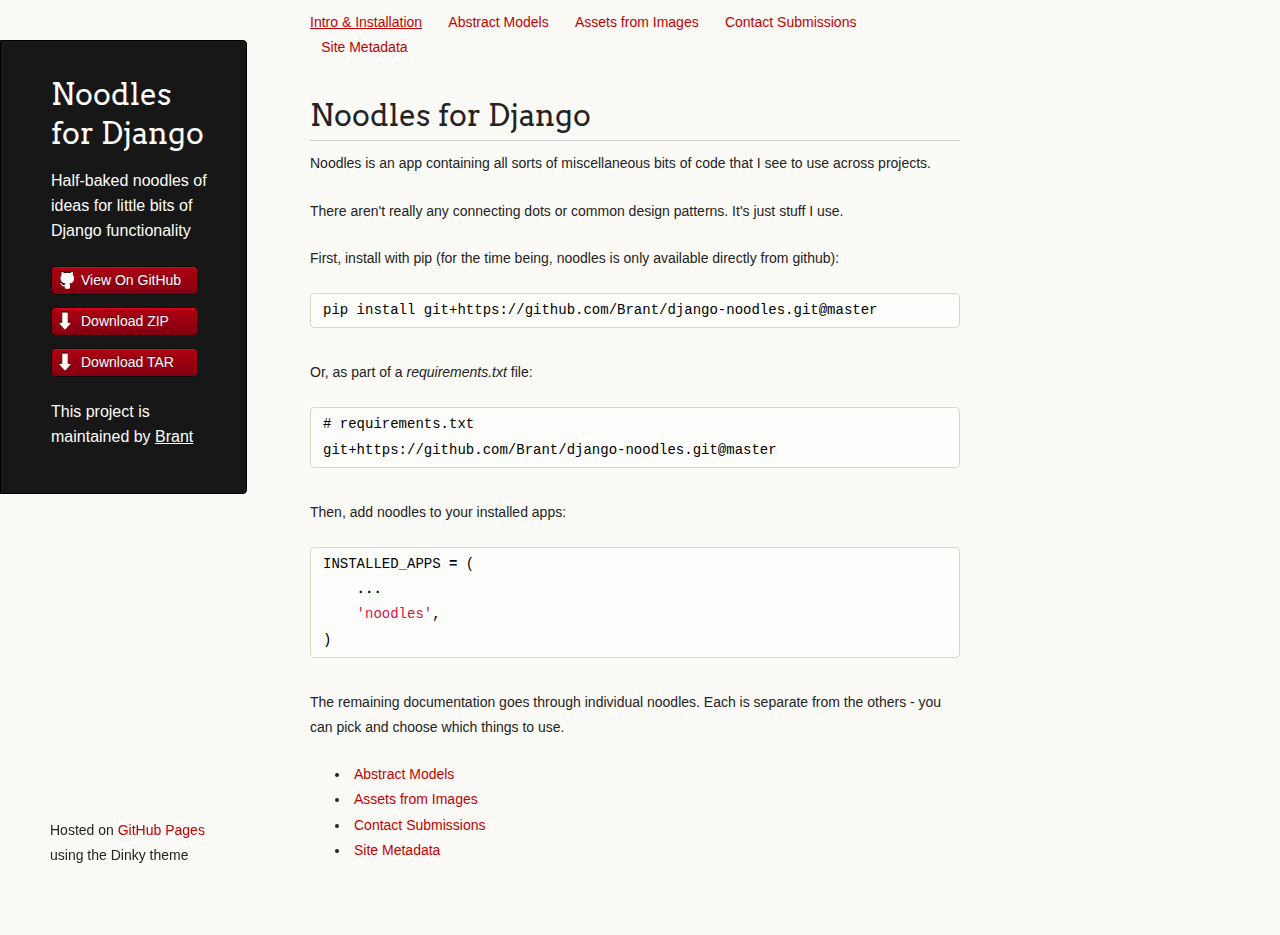
<file: index.html>
<!doctype html>
<html>
  <head>
    <meta charset="utf-8">
    <meta http-equiv="X-UA-Compatible" content="chrome=1">
    <title>Noodles for Django by Brant</title>

    <link rel="stylesheet" href="stylesheets/styles.css">
    <link rel="stylesheet" href="stylesheets/pygment_trac.css">
    <script src="javascripts/scale.fix.js"></script>
    <meta name="viewport" content="width=device-width, initial-scale=1, user-scalable=no">
    <!--[if lt IE 9]>
    <script src="//html5shiv.googlecode.com/svn/trunk/html5.js"></script>
    <![endif]-->
  </head>
  <body>
    <div class="wrapper">
      <header>

        <h1 class="header"><a href="index.html">Noodles for Django</a></h1>
        <p class="header">Half-baked noodles of ideas for little bits of Django functionality</p>

        <ul>
        	<li><a class="buttons github" href="https://github.com/Brant/django-noodles">View On GitHub</a></li>
          <li class="download"><a class="buttons" href="https://github.com/Brant/django-noodles/zipball/master">Download ZIP</a></li>
          <li class="download"><a class="buttons" href="https://github.com/Brant/django-noodles/tarball/master">Download TAR</a></li>
        </ul>

        <p class="header">This project is maintained by <a class="header name" href="https://github.com/Brant">Brant</a></p>

      </header>

      <section>

      	<ul class="nav">
	      		<li><a class="cur" href="index.html">Intro &amp; Installation</a></li>
	        	<li><a href="models.html">Abstract Models</a></li>
	        	<li><a href="assets.html">Assets from Images</a></li>
	        	<li><a href="contact.html">Contact Submissions</a></li>
	        	<li><a href="metadata.html">Site Metadata</a></li>
				</ul>

        <h1>
<a name="django-noodles" class="anchor" href="#django-noodles"><span class="octicon octicon-link"></span></a>Noodles for Django</h1>

<p>Noodles is an app containing all sorts of miscellaneous bits of code that I see to use across projects.</p>

<p>There aren't really any connecting dots or common design patterns. It's just stuff I use.</p>

<p>First, install with pip (for the time being, noodles is only available directly from github):</p>
<div class="highlight "><pre>pip install git+https://github.com/Brant/django-noodles.git@master</pre></div>

<p>Or, as part of a <em>requirements.txt</em> file:</p>
<div class="highlight "><pre># requirements.txt
git+https://github.com/Brant/django-noodles.git@master</pre></div>


<p>Then, add noodles to your installed apps:</p>
<div class="highlight highlight-python"><pre><span class="n">INSTALLED_APPS</span> <span class="o">=</span> <span class="p">(</span>
    <span class="o">...</span>
    <span class="s">'noodles'</span><span class="p">,</span>
<span class="p">)</span>
</pre></div>

<p>The remaining documentation goes through individual noodles. Each is separate from the others - you can pick and choose which things to use.</p>
				<ul>
        	<li><a href="models.html">Abstract Models</a></li>
        	<li><a href="assets.html">Assets from Images</a></li>
        	<li><a href="contact.html">Contact Submissions</a></li>
        	<li><a href="metadata.html">Site Metadata</a></li>
        </ul>

      </section>

      <footer>


        <p><small>Hosted on <a href="http://pages.github.com">GitHub Pages</a> using the Dinky theme</small></p>
      </footer>
    </div>
    <!--[if !IE]><script>fixScale(document);</script><![endif]-->

  </body>
</html>
</file>
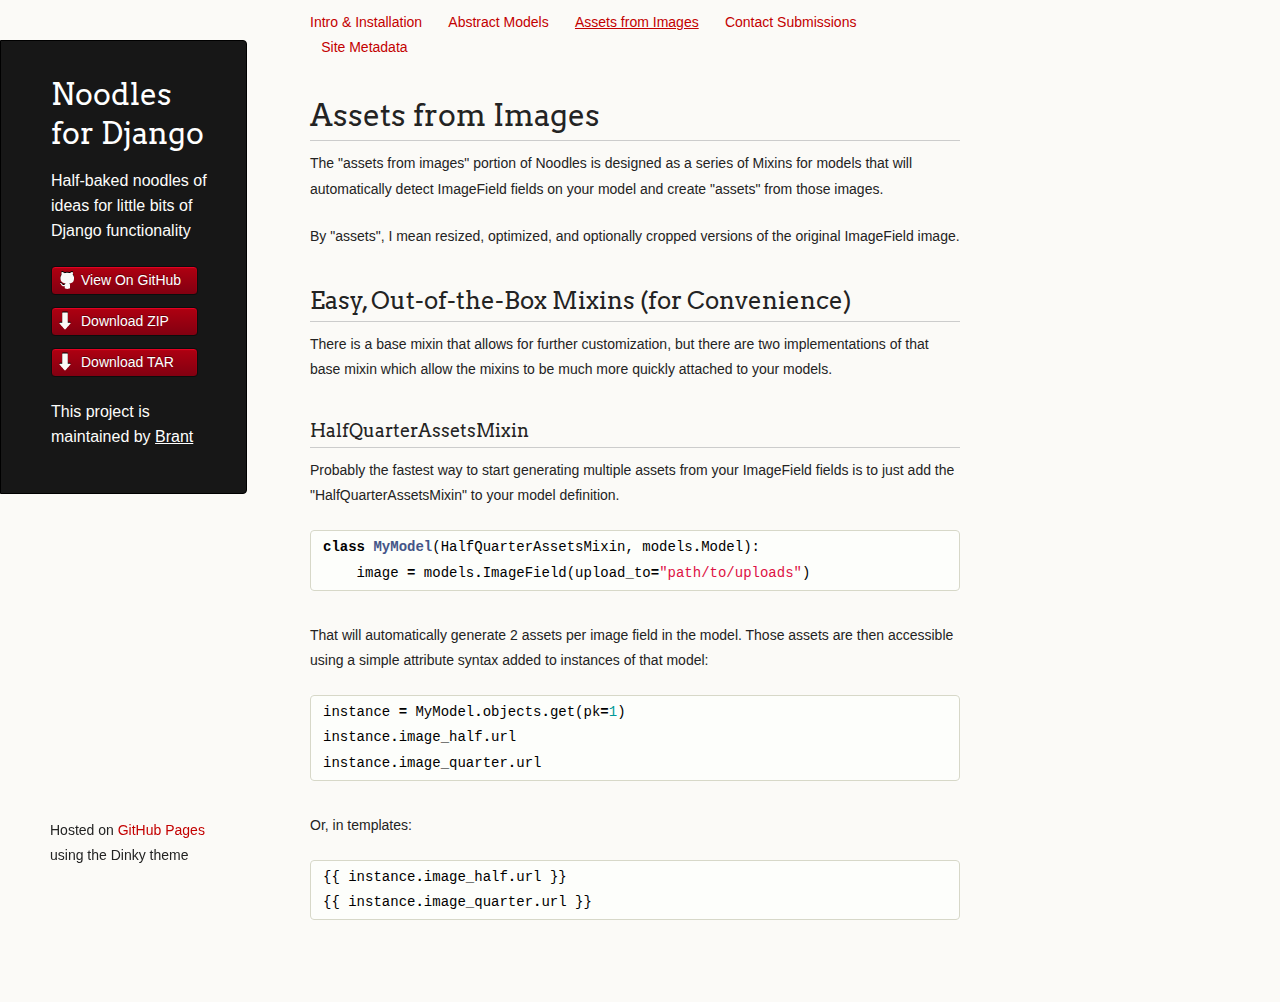
<file: assets.html>
<!doctype html>
<html>
	<head>
		<meta charset="utf-8">
		<meta http-equiv="X-UA-Compatible" content="chrome=1">
		<title>Assets from Images | Noodles for Django by Brant</title>

		<link rel="stylesheet" href="stylesheets/styles.css">
		<link rel="stylesheet" href="stylesheets/pygment_trac.css">
		<script src="javascripts/scale.fix.js"></script>
		<meta name="viewport" content="width=device-width, initial-scale=1, user-scalable=no">
		<!--[if lt IE 9]>
		<script src="//html5shiv.googlecode.com/svn/trunk/html5.js"></script>
		<![endif]-->
	</head>
	<body>
		<div class="wrapper">
			<header>
				<h1 class="header"><a href="index.html">Noodles for Django</a></h1>
				<p class="header">Half-baked noodles of ideas for little bits of Django functionality</p>

				<ul>
					<li><a class="buttons github" href="https://github.com/Brant/django-noodles">View On GitHub</a></li>
					<li class="download"><a class="buttons" href="https://github.com/Brant/django-noodles/zipball/master">Download ZIP</a></li>
					<li class="download"><a class="buttons" href="https://github.com/Brant/django-noodles/tarball/master">Download TAR</a></li>
				</ul>

				<p class="header">This project is maintained by <a class="header name" href="https://github.com/Brant">Brant</a></p>

			</header>

			<section>
	      	<ul class="nav">
	      		<li><a href="index.html">Intro &amp; Installation</a></li>
		        	<li><a href="models.html">Abstract Models</a></li>
		        	<li><a class="cur" href="assets.html">Assets from Images</a></li>
		        	<li><a href="contact.html">Contact Submissions</a></li>
		        	<li><a href="metadata.html">Site Metadata</a></li>
				</ul>

<h1><a name="assets-from-images" class="anchor" href="#assets-from-images"><span class="octicon octicon-link"></span></a>Assets from Images</h1>

<p>The "assets from images" portion of Noodles is designed as a series of Mixins for models that will automatically detect ImageField fields on your model and create "assets" from those images.</p>
<p>By "assets", I mean resized, optimized, and optionally cropped versions of the original ImageField image.</p>

<h2>Easy, Out-of-the-Box Mixins (for Convenience)</h2>
<p>There is a base mixin that allows for further customization, but there are two implementations of that base mixin which allow the mixins to be much more quickly attached to your models.</p>
<h3>HalfQuarterAssetsMixin</h3>
<p>Probably the fastest way to start generating multiple assets from your ImageField fields is to just add the "HalfQuarterAssetsMixin" to your model definition.</p>
<div class="highlight"><pre><span class="k">class</span> <span class="nc">MyModel</span><span class="p">(</span><span class="n">HalfQuarterAssetsMixin</span><span class="p">,</span> <span class="n">models</span><span class="o">.</span><span class="n">Model</span><span class="p">):</span>
    <span class="n">image</span> <span class="o">=</span> <span class="n">models</span><span class="o">.</span><span class="n">ImageField</span><span class="p">(</span><span class="n">upload_to</span><span class="o">=</span><span class="s">&quot;path/to/uploads&quot;</span><span class="p">)</span>
</pre></div>
<p>That will automatically generate 2 assets per image field in the model. Those assets are then accessible using a simple attribute syntax added to instances of that model:</p>
<div class="highlight"><pre><span class="n">instance</span> <span class="o">=</span> <span class="n">MyModel</span><span class="o">.</span><span class="n">objects</span><span class="o">.</span><span class="n">get</span><span class="p">(</span><span class="n">pk</span><span class="o">=</span><span class="mi">1</span><span class="p">)</span>
<span class="n">instance</span><span class="o">.</span><span class="n">image_half</span><span class="o">.</span><span class="n">url</span>
<span class="n">instance</span><span class="o">.</span><span class="n">image_quarter</span><span class="o">.</span><span class="n">url</span></pre></div>

<p>Or, in templates:</p>
<div class="highlight"><pre><span class="p">{{</span> <span class="n">instance</span><span class="o">.</span><span class="n">image_half</span><span class="o">.</span><span class="n">url</span> <span class="p">}}</span>
<span class="p">{{</span> <span class="n">instance</span><span class="o">.</span><span class="n">image_quarter</span><span class="o">.</span><span class="n">url</span> <span class="p">}}</span></pre></div>


			</section>
			<footer>
				<p><small>Hosted on <a href="http://pages.github.com">GitHub Pages</a> using the Dinky theme</small></p>
			</footer>
		</div>
		<!--[if !IE]><script>fixScale(document);</script><![endif]-->

	</body>
</html>
</file>
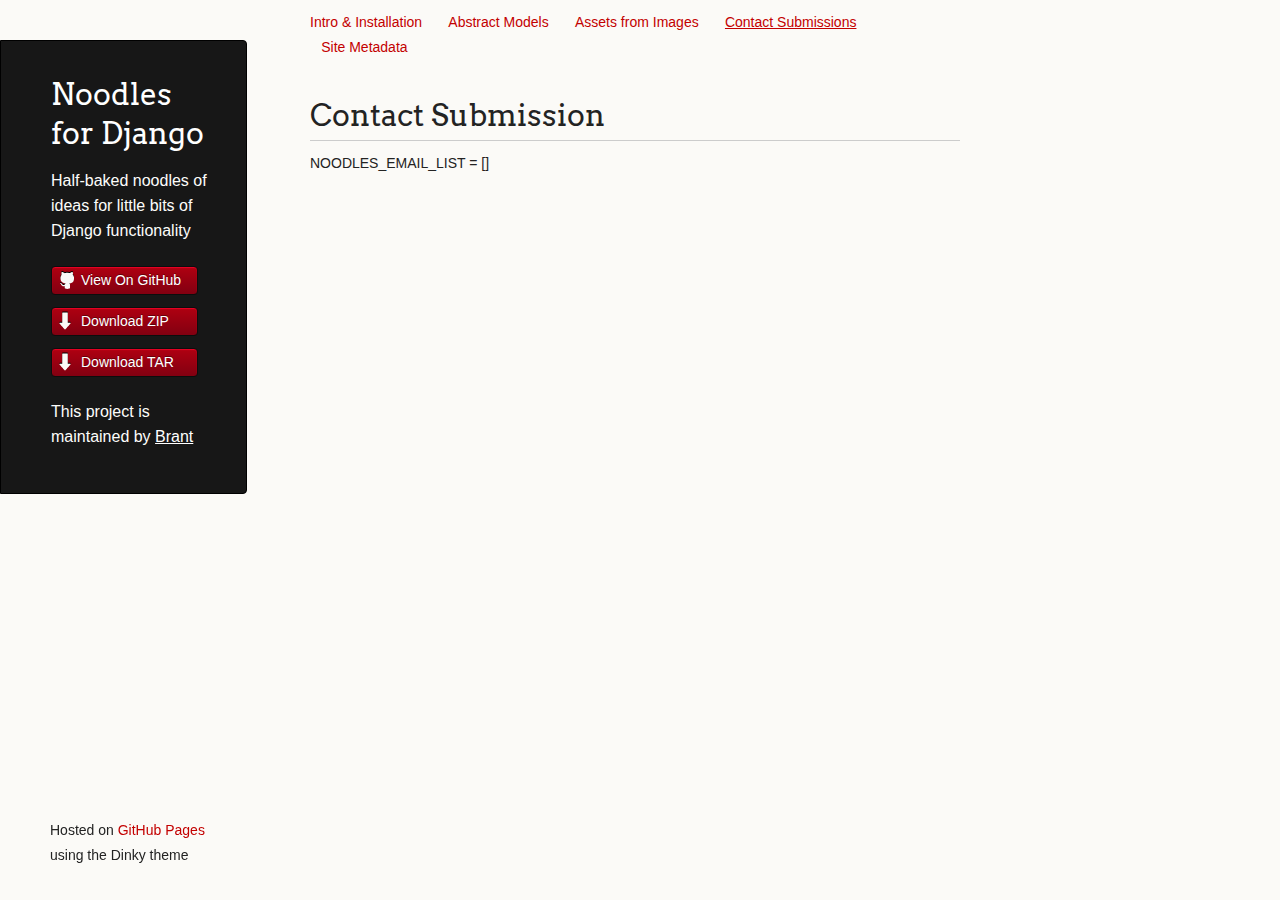
<file: contact.html>
<!doctype html>
<html>
	<head>
		<meta charset="utf-8">
		<meta http-equiv="X-UA-Compatible" content="chrome=1">
		<title>Contact Submissions | Noodles for Django by Brant</title>

		<link rel="stylesheet" href="stylesheets/styles.css">
		<link rel="stylesheet" href="stylesheets/pygment_trac.css">
		<script src="javascripts/scale.fix.js"></script>
		<meta name="viewport" content="width=device-width, initial-scale=1, user-scalable=no">
		<!--[if lt IE 9]>
		<script src="//html5shiv.googlecode.com/svn/trunk/html5.js"></script>
		<![endif]-->
	</head>
	<body>
		<div class="wrapper">
			<header>
				<h1 class="header"><a href="index.html">Noodles for Django</a></h1>
				<p class="header">Half-baked noodles of ideas for little bits of Django functionality</p>

				<ul>
					<li><a class="buttons github" href="https://github.com/Brant/django-noodles">View On GitHub</a></li>
					<li class="download"><a class="buttons" href="https://github.com/Brant/django-noodles/zipball/master">Download ZIP</a></li>
					<li class="download"><a class="buttons" href="https://github.com/Brant/django-noodles/tarball/master">Download TAR</a></li>
				</ul>

				<p class="header">This project is maintained by <a class="header name" href="https://github.com/Brant">Brant</a></p>

			</header>
			<section>


      	<ul class="nav">
      		<li><a href="index.html">Intro &amp; Installation</a></li>
	        	<li><a href="models.html">Abstract Models</a></li>
	        	<li><a href="assets.html">Assets from Images</a></li>
	        	<li><a class="cur" href="contact.html">Contact Submissions</a></li>
	        	<li><a href="metadata.html">Site Metadata</a></li>
			</ul>

<h1>
<a name="contact-submission" class="anchor" href="#contact-submission"><span class="octicon octicon-link"></span></a>Contact Submission</h1>

<p>NOODLES_EMAIL_LIST = []</p>



			</section>
			<footer>
				<p><small>Hosted on <a href="http://pages.github.com">GitHub Pages</a> using the Dinky theme</small></p>
			</footer>
		</div>
		<!--[if !IE]><script>fixScale(document);</script><![endif]-->

	</body>
</html>
</file>
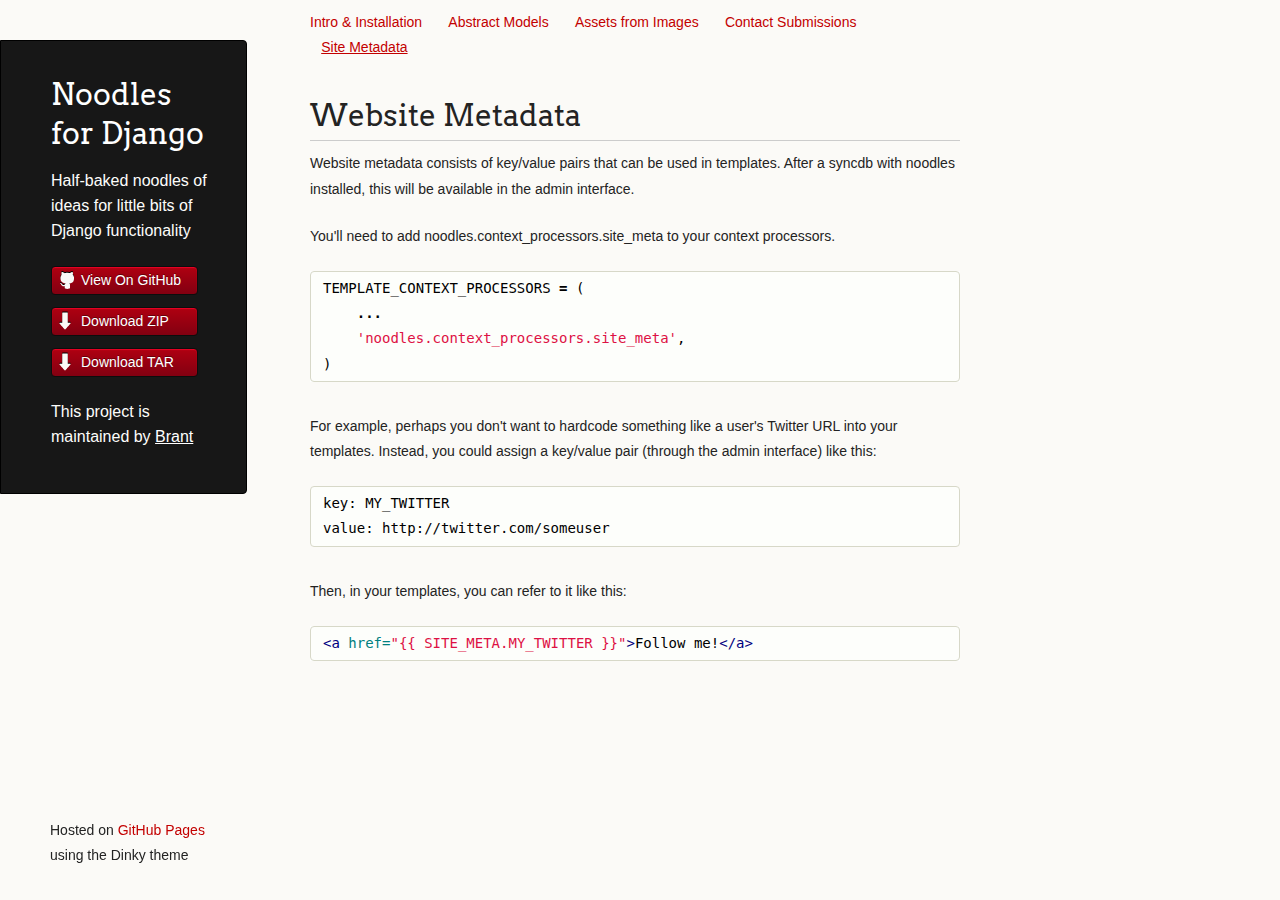
<file: metadata.html>
<!doctype html>
<html>
	<head>
		<meta charset="utf-8">
		<meta http-equiv="X-UA-Compatible" content="chrome=1">
		<title>Website Metadata | Noodles for Django by Brant</title>

		<link rel="stylesheet" href="stylesheets/styles.css">
		<link rel="stylesheet" href="stylesheets/pygment_trac.css">
		<script src="javascripts/scale.fix.js"></script>
		<meta name="viewport" content="width=device-width, initial-scale=1, user-scalable=no">
		<!--[if lt IE 9]>
		<script src="//html5shiv.googlecode.com/svn/trunk/html5.js"></script>
		<![endif]-->
	</head>
	<body>
		<div class="wrapper">
			<header>
				<h1 class="header"><a href="index.html">Noodles for Django</a></h1>
				<p class="header">Half-baked noodles of ideas for little bits of Django functionality</p>

				<ul>
					<li><a class="buttons github" href="https://github.com/Brant/django-noodles">View On GitHub</a></li>
					<li class="download"><a class="buttons" href="https://github.com/Brant/django-noodles/zipball/master">Download ZIP</a></li>
					<li class="download"><a class="buttons" href="https://github.com/Brant/django-noodles/tarball/master">Download TAR</a></li>
				</ul>

				<p class="header">This project is maintained by <a class="header name" href="https://github.com/Brant">Brant</a></p>


			</header>

			<section>
      	<ul class="nav">
      		<li><a href="index.html">Intro &amp; Installation</a></li>
	        	<li><a href="models.html">Abstract Models</a></li>
	        	<li><a href="assets.html">Assets from Images</a></li>
	        	<li><a href="contact.html">Contact Submissions</a></li>
	        	<li><a class="cur" href="metadata.html">Site Metadata</a></li>
			</ul>


<h1>
<a name="website-metadata" class="anchor" href="#website-metadata"><span class="octicon octicon-link"></span></a>Website Metadata</h1>

<p>Website metadata consists of key/value pairs that can be used in templates. After a syncdb with noodles installed, this will be available in the admin interface.</p>

<p>You'll need to add noodles.context_processors.site_meta to your context processors.</p>

<div class="highlight highlight-python"><pre><span class="n">TEMPLATE_CONTEXT_PROCESSORS</span> <span class="o">=</span> <span class="p">(</span>
    <span class="o">...</span>
    <span class="s">'noodles.context_processors.site_meta'</span><span class="p">,</span>
<span class="p">)</span>
</pre></div>

<p>For example, perhaps you don't want to hardcode something like a user's Twitter URL into your templates. Instead, you could assign a key/value pair (through the admin interface) like this:</p>

<pre><code>key: MY_TWITTER
value: http://twitter.com/someuser
</code></pre>

<p>Then, in your templates, you can refer to it like this:</p>

<div class="highlight highlight-html"><pre><span class="nt">&lt;a</span> <span class="na">href=</span><span class="s">"{{ SITE_META.MY_TWITTER }}"</span><span class="nt">&gt;</span>Follow me!<span class="nt">&lt;/a&gt;</span>
</pre></div>


			</section>
			<footer>
				<p><small>Hosted on <a href="http://pages.github.com">GitHub Pages</a> using the Dinky theme</small></p>
			</footer>
		</div>
		<!--[if !IE]><script>fixScale(document);</script><![endif]-->

	</body>
</html>
</file>
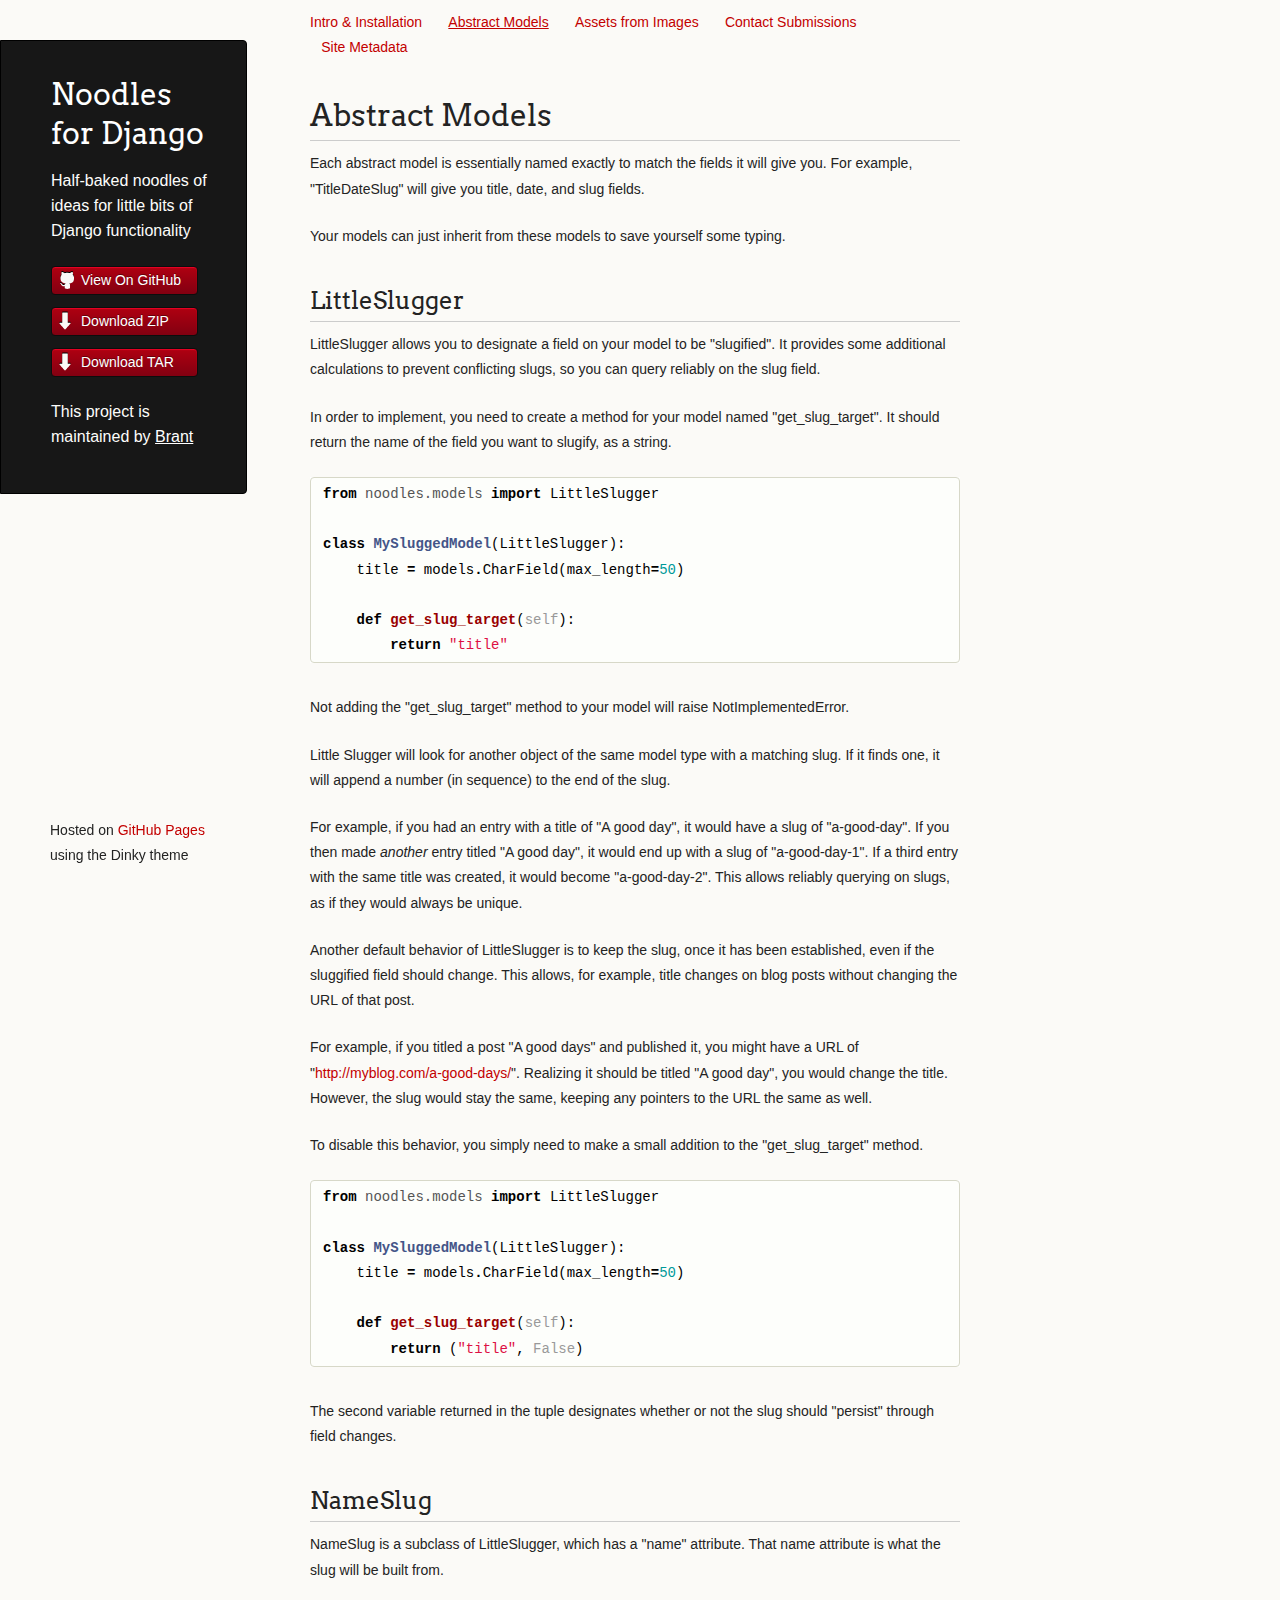
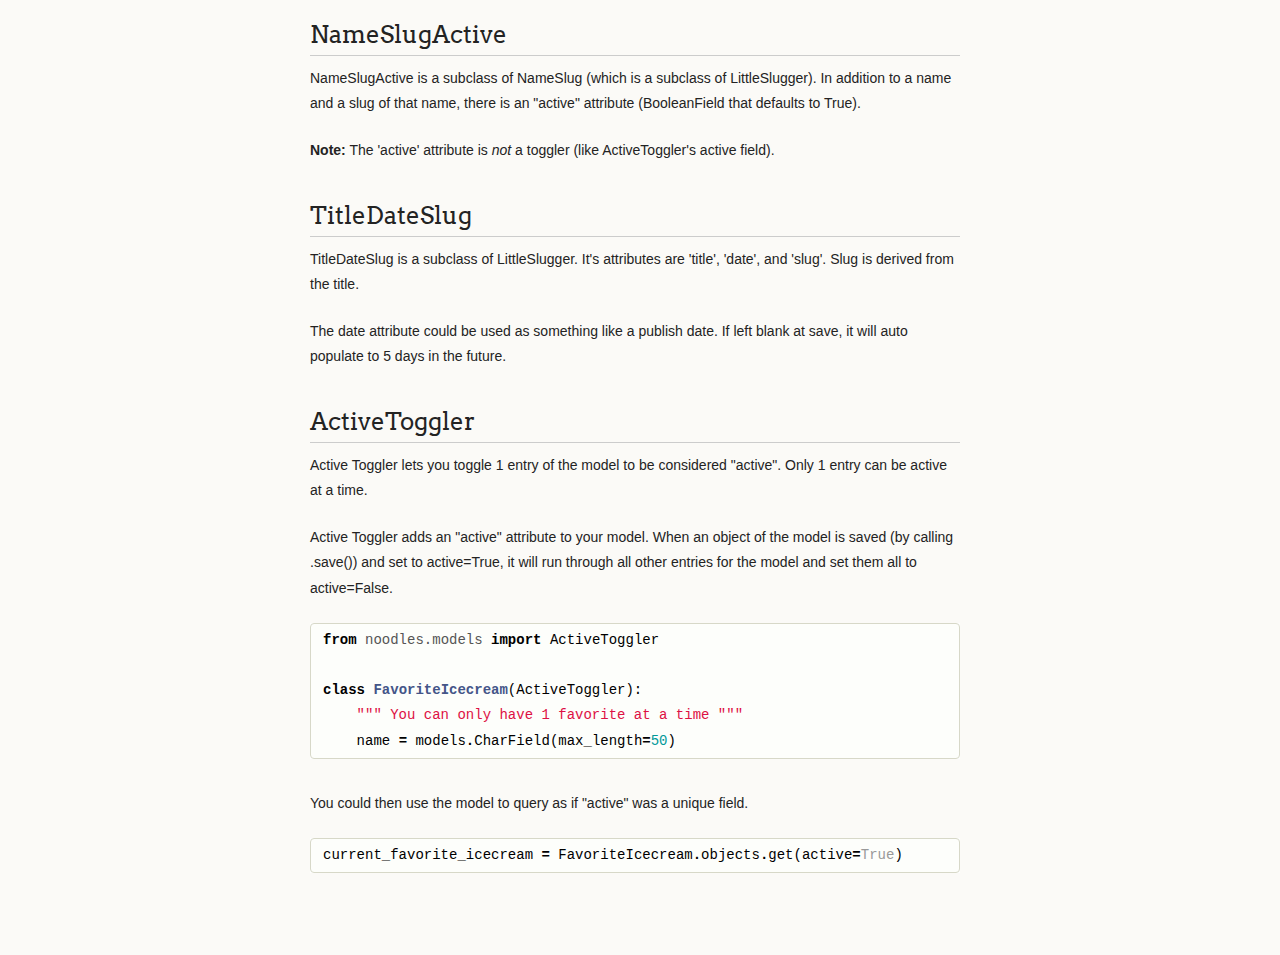
<file: models.html>
<!doctype html>
<html>
	<head>
		<meta charset="utf-8">
		<meta http-equiv="X-UA-Compatible" content="chrome=1">
		<title>Abstract Models | Noodles for Django by Brant</title>

		<link rel="stylesheet" href="stylesheets/styles.css">
		<link rel="stylesheet" href="stylesheets/pygment_trac.css">
		<script src="javascripts/scale.fix.js"></script>
		<meta name="viewport" content="width=device-width, initial-scale=1, user-scalable=no">
		<!--[if lt IE 9]>
		<script src="//html5shiv.googlecode.com/svn/trunk/html5.js"></script>
		<![endif]-->
	</head>
	<body>
		<div class="wrapper">
			<header>
				<h1 class="header"><a href="index.html">Noodles for Django</a></h1>
				<p class="header">Half-baked noodles of ideas for little bits of Django functionality</p>

				<ul>
					<li><a class="buttons github" href="https://github.com/Brant/django-noodles">View On GitHub</a></li>
					<li class="download"><a class="buttons" href="https://github.com/Brant/django-noodles/zipball/master">Download ZIP</a></li>
					<li class="download"><a class="buttons" href="https://github.com/Brant/django-noodles/tarball/master">Download TAR</a></li>
				</ul>

				<p class="header">This project is maintained by <a class="header name" href="https://github.com/Brant">Brant</a></p>


			</header>

			<section>
      	<ul class="nav">
      		<li><a href="index.html">Intro &amp; Installation</a></li>
	        	<li><a class="cur" href="models.html">Abstract Models</a></li>
	        	<li><a href="assets.html">Assets from Images</a></li>
	        	<li><a href="contact.html">Contact Submissions</a></li>
	        	<li><a href="metadata.html">Site Metadata</a></li>
			</ul>

<h1>
<a name="abstract-models" class="anchor" href="#abstract-models"><span class="octicon octicon-link"></span></a>Abstract Models</h1>

<p>Each abstract model is essentially named exactly to match the fields it will give you. For example, "TitleDateSlug" will give you title, date, and slug fields. </p>

<p>Your models can just inherit from these models to save yourself some typing.</p>

<h2>
<a name="littleslugger" class="anchor" href="#littleslugger"><span class="octicon octicon-link"></span></a>LittleSlugger</h2>

<p>LittleSlugger allows you to designate a field on your model to be "slugified". It provides some additional calculations to prevent conflicting slugs, so you can query reliably on the slug field.</p>

<p>In order to implement, you need to create a method for your model named "get_slug_target". It should return the name of the field you want to slugify, as a string.</p>

<div class="highlight highlight-python">
<pre>
<span class="kn">from</span> <span class="nn">noodles.models</span> <span class="kn">import</span> <span class="n">LittleSlugger</span>

<span class="k">class</span> <span class="nc">MySluggedModel</span><span class="p">(</span><span class="n">LittleSlugger</span><span class="p">):</span>
    <span class="n">title</span> <span class="o">=</span> <span class="n">models</span><span class="o">.</span><span class="n">CharField</span><span class="p">(</span><span class="n">max_length</span><span class="o">=</span><span class="mi">50</span><span class="p">)</span>

    <span class="k">def</span> <span class="nf">get_slug_target</span><span class="p">(</span><span class="bp">self</span><span class="p">):</span>
        <span class="k">return</span> <span class="s">"title"</span>
</pre></div>

<p>Not adding the "get_slug_target" method to your model will raise NotImplementedError.</p>

<p>Little Slugger will look for another object of the same model type with a matching slug. If it finds one, it will append a number (in sequence) to the end of the slug.</p>

<p>For example, if you had an entry with a title of "A good day", it would have a slug of "a-good-day". If you then made <em>another</em> entry titled "A good day", it would end up with a slug of "a-good-day-1". If a third entry with the same title was created, it would become "a-good-day-2". This allows reliably querying on slugs, as if they would always be unique.</p>

<p>Another default behavior of LittleSlugger is to keep the slug, once it has been established, even if the sluggified field should change. This allows, for example, title changes on blog posts without changing the URL of that post.</p>

<p>For example, if you titled a post "A good days" and published it, you might have a URL of "<a href="http://myblog.com/a-good-days/">http://myblog.com/a-good-days/</a>". Realizing it should be titled "A good day", you would change the title. However, the slug would stay the same, keeping any pointers to the URL the same as well.</p>

<p>To disable this behavior, you simply need to make a small addition to the "get_slug_target" method.</p>

<div class="highlight highlight-python"><pre><span class="kn">from</span> <span class="nn">noodles.models</span> <span class="kn">import</span> <span class="n">LittleSlugger</span>

<span class="k">class</span> <span class="nc">MySluggedModel</span><span class="p">(</span><span class="n">LittleSlugger</span><span class="p">):</span>
    <span class="n">title</span> <span class="o">=</span> <span class="n">models</span><span class="o">.</span><span class="n">CharField</span><span class="p">(</span><span class="n">max_length</span><span class="o">=</span><span class="mi">50</span><span class="p">)</span>

    <span class="k">def</span> <span class="nf">get_slug_target</span><span class="p">(</span><span class="bp">self</span><span class="p">):</span>
        <span class="k">return</span> <span class="p">(</span><span class="s">"title"</span><span class="p">,</span> <span class="bp">False</span><span class="p">)</span>
</pre></div>

<p>The second variable returned in the tuple designates whether or not the slug should "persist" through field changes.</p>


<h2>
<a name="nameslug" class="anchor" href="#nameslug"><span class="octicon octicon-link"></span></a>NameSlug</h2>

<p>NameSlug is a subclass of LittleSlugger, which has a "name" attribute. That name attribute is what the slug will be built from.</p>



<h2>
<a name="nameslugactive" class="anchor" href="#nameslugactive"><span class="octicon octicon-link"></span></a>NameSlugActive</h2>

<p>NameSlugActive is a subclass of NameSlug (which is a subclass of LittleSlugger). In addition to a name and a slug of that name, there is an "active" attribute (BooleanField that defaults to True). </p>

<p><strong>Note:</strong> The 'active' attribute is <em>not</em> a toggler (like ActiveToggler's active field).</p>

<h2>
<a name="titledateslug" class="anchor" href="#titledateslug"><span class="octicon octicon-link"></span></a>TitleDateSlug</h2>

<p>TitleDateSlug is a subclass of LittleSlugger. It's attributes are 'title', 'date', and 'slug'. Slug is derived from the title. </p>

<p>The date attribute could be used as something like a publish date. If left blank at save, it will auto populate to 5 days in the future.</p>


<h2>
<a name="activetoggler" class="anchor" href="#activetoggler"><span class="octicon octicon-link"></span></a>ActiveToggler</h2>

<p>Active Toggler lets you toggle 1 entry of the model to be considered "active". Only 1 entry can be active at a time. </p>

<p>Active Toggler adds an "active" attribute to your model. When an object of the model is saved (by calling .save()) and set to active=True, it will run through all other entries for the model and set them all to active=False.</p>

<div class="highlight highlight-python"><pre><span class="kn">from</span> <span class="nn">noodles.models</span> <span class="kn">import</span> <span class="n">ActiveToggler</span>

<span class="k">class</span> <span class="nc">FavoriteIcecream</span><span class="p">(</span><span class="n">ActiveToggler</span><span class="p">):</span>
    <span class="sd">""" You can only have 1 favorite at a time """</span>
    <span class="n">name</span> <span class="o">=</span> <span class="n">models</span><span class="o">.</span><span class="n">CharField</span><span class="p">(</span><span class="n">max_length</span><span class="o">=</span><span class="mi">50</span><span class="p">)</span>
</pre></div>

<p>You could then use the model to query as if "active" was a unique field.</p>

<div class="highlight highlight-python"><pre><span class="n">current_favorite_icecream</span> <span class="o">=</span> <span class="n">FavoriteIcecream</span><span class="o">.</span><span class="n">objects</span><span class="o">.</span><span class="n">get</span><span class="p">(</span><span class="n">active</span><span class="o">=</span><span class="bp">True</span><span class="p">)</span>
</pre></div>


			</section>
			<footer>
				<p><small>Hosted on <a href="http://pages.github.com">GitHub Pages</a> using the Dinky theme</small></p>
			</footer>
		</div>
		<!--[if !IE]><script>fixScale(document);</script><![endif]-->

	</body>
</html>
</file>
<file: stylesheets/pygment_trac.css>
.highlight  { background: #ffffff; }
.highlight .c { color: #999988; font-style: italic } /* Comment */
.highlight .err { color: #a61717; background-color: #e3d2d2 } /* Error */
.highlight .k { font-weight: bold } /* Keyword */
.highlight .o { font-weight: bold } /* Operator */
.highlight .cm { color: #999988; font-style: italic } /* Comment.Multiline */
.highlight .cp { color: #999999; font-weight: bold } /* Comment.Preproc */
.highlight .c1 { color: #999988; font-style: italic } /* Comment.Single */
.highlight .cs { color: #999999; font-weight: bold; font-style: italic } /* Comment.Special */
.highlight .gd { color: #000000; background-color: #ffdddd } /* Generic.Deleted */
.highlight .gd .x { color: #000000; background-color: #ffaaaa } /* Generic.Deleted.Specific */
.highlight .ge { font-style: italic } /* Generic.Emph */
.highlight .gr { color: #aa0000 } /* Generic.Error */
.highlight .gh { color: #999999 } /* Generic.Heading */
.highlight .gi { color: #000000; background-color: #ddffdd } /* Generic.Inserted */
.highlight .gi .x { color: #000000; background-color: #aaffaa } /* Generic.Inserted.Specific */
.highlight .go { color: #888888 } /* Generic.Output */
.highlight .gp { color: #555555 } /* Generic.Prompt */
.highlight .gs { font-weight: bold } /* Generic.Strong */
.highlight .gu { color: #800080; font-weight: bold; } /* Generic.Subheading */
.highlight .gt { color: #aa0000 } /* Generic.Traceback */
.highlight .kc { font-weight: bold } /* Keyword.Constant */
.highlight .kd { font-weight: bold } /* Keyword.Declaration */
.highlight .kn { font-weight: bold } /* Keyword.Namespace */
.highlight .kp { font-weight: bold } /* Keyword.Pseudo */
.highlight .kr { font-weight: bold } /* Keyword.Reserved */
.highlight .kt { color: #445588; font-weight: bold } /* Keyword.Type */
.highlight .m { color: #009999 } /* Literal.Number */
.highlight .s { color: #d14 } /* Literal.String */
.highlight .na { color: #008080 } /* Name.Attribute */
.highlight .nb { color: #0086B3 } /* Name.Builtin */
.highlight .nc { color: #445588; font-weight: bold } /* Name.Class */
.highlight .no { color: #008080 } /* Name.Constant */
.highlight .ni { color: #800080 } /* Name.Entity */
.highlight .ne { color: #990000; font-weight: bold } /* Name.Exception */
.highlight .nf { color: #990000; font-weight: bold } /* Name.Function */
.highlight .nn { color: #555555 } /* Name.Namespace */
.highlight .nt { color: #000080 } /* Name.Tag */
.highlight .nv { color: #008080 } /* Name.Variable */
.highlight .ow { font-weight: bold } /* Operator.Word */
.highlight .w { color: #bbbbbb } /* Text.Whitespace */
.highlight .mf { color: #009999 } /* Literal.Number.Float */
.highlight .mh { color: #009999 } /* Literal.Number.Hex */
.highlight .mi { color: #009999 } /* Literal.Number.Integer */
.highlight .mo { color: #009999 } /* Literal.Number.Oct */
.highlight .sb { color: #d14 } /* Literal.String.Backtick */
.highlight .sc { color: #d14 } /* Literal.String.Char */
.highlight .sd { color: #d14 } /* Literal.String.Doc */
.highlight .s2 { color: #d14 } /* Literal.String.Double */
.highlight .se { color: #d14 } /* Literal.String.Escape */
.highlight .sh { color: #d14 } /* Literal.String.Heredoc */
.highlight .si { color: #d14 } /* Literal.String.Interpol */
.highlight .sx { color: #d14 } /* Literal.String.Other */
.highlight .sr { color: #009926 } /* Literal.String.Regex */
.highlight .s1 { color: #d14 } /* Literal.String.Single */
.highlight .ss { color: #990073 } /* Literal.String.Symbol */
.highlight .bp { color: #999999 } /* Name.Builtin.Pseudo */
.highlight .vc { color: #008080 } /* Name.Variable.Class */
.highlight .vg { color: #008080 } /* Name.Variable.Global */
.highlight .vi { color: #008080 } /* Name.Variable.Instance */
.highlight .il { color: #009999 } /* Literal.Number.Integer.Long */

.type-csharp .highlight .k { color: #0000FF }
.type-csharp .highlight .kt { color: #0000FF }
.type-csharp .highlight .nf { color: #000000; font-weight: normal }
.type-csharp .highlight .nc { color: #2B91AF }
.type-csharp .highlight .nn { color: #000000 }
.type-csharp .highlight .s { color: #A31515 }
.type-csharp .highlight .sc { color: #A31515 }
</file>
<file: stylesheets/styles.css>
@import url(https://fonts.googleapis.com/css?family=Arvo:400,700,400italic);

/* MeyerWeb Reset */

html, body, div, span, applet, object, iframe,
h1, h2, h3, h4, h5, h6, p, blockquote, pre,
a, abbr, acronym, address, big, cite, code,
del, dfn, em, img, ins, kbd, q, s, samp,
small, strike, strong, sub, sup, tt, var,
b, u, i, center,
dl, dt, dd, ol, ul, li,
fieldset, form, label, legend,
table, caption, tbody, tfoot, thead, tr, th, td,
article, aside, canvas, details, embed,
figure, figcaption, footer, header, hgroup,
menu, nav, output, ruby, section, summary,
time, mark, audio, video {
  margin: 0;
  padding: 0;
  border: 0;
  font: inherit;
  vertical-align: baseline;
}


/* Base text styles */

body {
  padding:10px 50px 0 0;
  font-family:"Helvetica Neue", Helvetica, Arial, sans-serif;
	font-size: 14px;
	color: #232323;
	background-color: #FBFAF7;
	margin: 0;
	line-height: 1.8em;
	-webkit-font-smoothing: antialiased;

}

h1, h2, h3, h4, h5, h6 {
  color:#232323;
  margin:36px 0 10px;
}

p, ul, ol, table, dl {
  margin:0 0 22px;
}

h1, h2, h3 {
	font-family: Arvo, Monaco, serif;
  line-height:1.3;
	font-weight: normal;
}

h1,h2, h3 {
	display: block;
	border-bottom: 1px solid #ccc;
	padding-bottom: 5px;
}

h1 {
	font-size: 30px;
}

h2 {
	font-size: 24px;
}

h3 {
	font-size: 18px;
}

h4, h5, h6 {
	font-family: Arvo, Monaco, serif;
	font-weight: 700;
}

a {
  color:#C30000;
  font-weight:200;
  text-decoration:none;
}

a:hover {
	text-decoration: underline;
}

a small {
	font-size: 12px;
}

em {
	font-style: italic;
}

strong {
  font-weight:700;
}

ul {
  list-style: inside;
  padding-left: 25px;
}

ol {
  list-style: decimal inside;
  padding-left: 20px;
}

blockquote {
  margin: 0;
  padding: 0 0 0 20px;
  font-style: italic;
}

dl, dt, dd, dl p {
	font-color: #444;
}

dl dt {
  font-weight: bold;
}

dl dd {
  padding-left: 20px;
  font-style: italic;
}

dl p {
  padding-left: 20px;
  font-style: italic;
}

hr {
  border:0;
  background:#ccc;
  height:1px;
  margin:0 0 24px;
}

/* Images */

img {
  position: relative;
  margin: 0 auto;
  max-width: 650px;
  padding: 5px;
  margin: 10px 0 32px 0;
  border: 1px solid #ccc;
}

p img {
  display: inline;
  margin: 0;
  padding: 0;
  vertical-align: middle;
  text-align: center;
  border: none;
}

/* Code blocks */

code, pre {
	font-family: Monaco, "Bitstream Vera Sans Mono", "Lucida Console", Terminal, monospace;
  color:#000;
  font-size:14px;
}

pre {
	padding: 4px 12px;
  background: #FDFEFB;
  border-radius:4px;
  border:1px solid #D7D8C8;
  overflow: auto;
  overflow-y: hidden;
	margin-bottom: 32px;
}


/* Tables */

table {
  width:100%;
}

table {
  border: 1px solid #ccc;
  margin-bottom: 32px;
  text-align: left;
 }

th {
  font-family: 'Arvo', Helvetica, Arial, sans-serif;
	font-size: 18px;
	font-weight: normal;
  padding: 10px;
  background: #232323;
  color: #FDFEFB;
 }

td {
  padding: 10px;
	background: #ccc;
 }


/* Wrapper */
.wrapper {
  max-width:960px;
}


/* Header */

header {
	background-color: #171717;
	color: #FDFDFB;
  width:170px;
  float:left;
  position:fixed;
	border: 1px solid #000;
	-webkit-border-top-right-radius: 4px;
	-webkit-border-bottom-right-radius: 4px;
	-moz-border-radius-topright: 4px;
	-moz-border-radius-bottomright: 4px;
	border-top-right-radius: 4px;
	border-bottom-right-radius: 4px;
	padding: 34px 25px 22px 50px;
	margin: 30px 25px 0 0;
	-webkit-font-smoothing: antialiased;
}

p.header {
	font-size: 16px;
}

h1.header {
	font-family: Arvo, sans-serif;
	font-size: 30px;
	font-weight: 300;
	line-height: 1.3em;
	border-bottom: none;
	margin-top: 0;
}


h1.header, a.header, a.name, header a{
	color: #fff;
}

a.header {
	text-decoration: underline;
}

a.name {
	white-space: nowrap;
}

header ul {
  list-style:none;
  padding:0;
}

header li {
	list-style-type: none;
  width:132px;
  height:15px;
	margin-bottom: 12px;
	line-height: 1em;
	padding: 6px 6px 6px 7px;

	background: #AF0011;
	background: -moz-linear-gradient(top, #AF0011 0%, #820011 100%);
  background: -webkit-gradient(linear, left top, left bottom, color-stop(0%,#f8f8f8), color-stop(100%,#dddddd));
  background: -webkit-linear-gradient(top, #AF0011 0%,#820011 100%);
  background: -o-linear-gradient(top, #AF0011 0%,#820011 100%);
  background: -ms-linear-gradient(top, #AF0011 0%,#820011 100%);
  background: linear-gradient(top, #AF0011 0%,#820011 100%);

	border-radius:4px;
  border:1px solid #0D0D0D;

	-webkit-box-shadow: inset 0px 1px 1px 0 rgba(233,2,38, 1);
	box-shadow: inset 0px 1px 1px 0 rgba(233,2,38, 1);

}

header li:hover {
	background: #C3001D;
	background: -moz-linear-gradient(top, #C3001D 0%, #950119 100%);
  background: -webkit-gradient(linear, left top, left bottom, color-stop(0%,#f8f8f8), color-stop(100%,#dddddd));
  background: -webkit-linear-gradient(top, #C3001D 0%,#950119 100%);
  background: -o-linear-gradient(top, #C3001D 0%,#950119 100%);
  background: -ms-linear-gradient(top, #C3001D 0%,#950119 100%);
  background: linear-gradient(top, #C3001D 0%,#950119 100%);
}

a.buttons {
	-webkit-font-smoothing: antialiased;
	background: url(../images/arrow-down.png) no-repeat;
	font-weight: normal;
	text-shadow: rgba(0, 0, 0, 0.4) 0 -1px 0;
	padding: 2px 2px 2px 22px;
	height: 30px;
}

a.github {
	background: url(../images/octocat-small.png) no-repeat 1px;
}

a.buttons:hover {
	color: #fff;
	text-decoration: none;
}


/* Section - for main page content */

section {
  width:650px;
  float:right;
  padding-bottom:50px;
}


/* Footer */

footer {
  width:170px;
  float:left;
  position:fixed;
  bottom:10px;
	padding-left: 50px;
}

/* navigation between pages */
.nav{
	list-style: none;
	margin:0;
	padding:0;
}
.nav li{
	display: inline-block;
	margin:0 .8em;
}
.nav li:first-of-type{
	margin:0 .8em 0 0;
}
.nav li:last-of-type{
	margin:0 0 0 .8em;
}
.nav .cur{
	text-decoration: underline;
}



@media print, screen and (max-width: 960px) {

  div.wrapper {
    width:auto;
    margin:0;
  }

  header, section, footer {
    float:none;
    position:static;
    width:auto;
  }

	footer {
		border-top: 1px solid #ccc;
		margin:0 84px 0 50px;
		padding:0;
	}

  header {
    padding-right:320px;
  }

  section {
    padding:20px 84px 20px 50px;
    margin:0 0 20px;
  }

  header a small {
    display:inline;
  }

  header ul {
    position:absolute;
    right:130px;
    top:84px;
  }
  .nav li,
  .nav li:first-of-type,
  .nav li:last-of-type{
  	margin:.3em 0;
  	width:30%;
  	text-align: left;
  }
}

@media print, screen and (max-width: 720px) {
  body {
    word-wrap:break-word;
  }
  .nav li,
  .nav li:first-of-type,
  .nav li:last-of-type{
  	margin:.3em 0;
  	width:40%;
  	text-align: left;
  }

  header {
    padding:10px 20px 0;
		margin-right: 0;
  }

	section {
    padding:10px 0 10px 20px;
    margin:0 0 30px;
  }

	footer {
		margin: 0 0 0 30px;
	}

  header ul, header p.view {
    position:static;
  }
}

@media print, screen and (max-width: 480px) {

	.nav li,
  .nav li:first-of-type,
  .nav li:last-of-type{
  	margin:.3em 0;
  	width:48%;
  	text-align: left;
  }

  header ul li.download {
    display:none;
  }

	footer {
		margin: 0 0 0 20px;
	}

	footer a{
		display:block;
	}

}

@media print {
  body {
    padding:0.4in;
    font-size:12pt;
    color:#444;
  }
}
</file>
